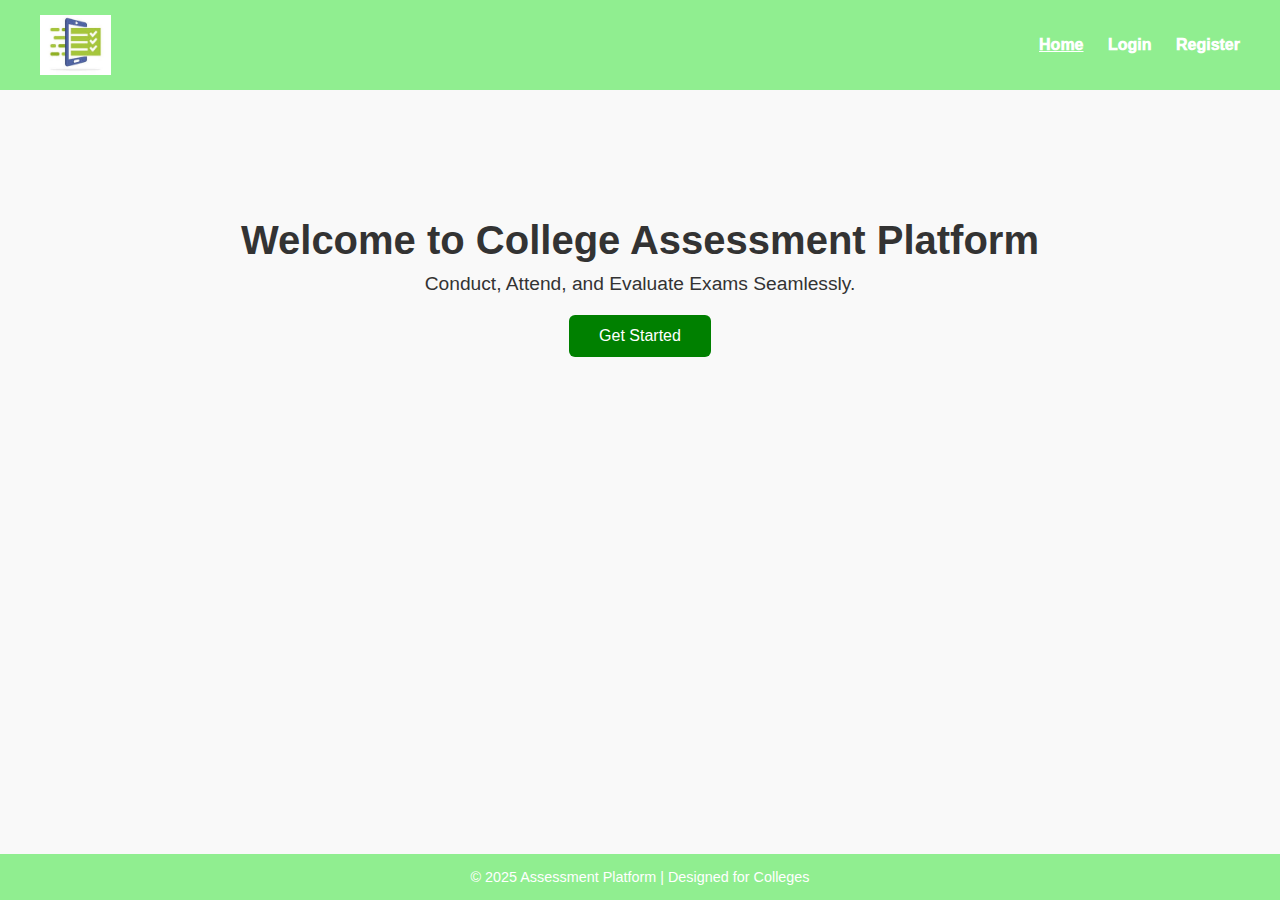
<file: project/index.html>
<!DOCTYPE html>
<html lang="en">
<head>
  <meta charset="UTF-8" />
  <meta name="viewport" content="width=device-width, initial-scale=1.0">
  <title>Assessment Platform | Home</title>
  <link rel="stylesheet" href="css/style.css">
</head>
<body>
  <header class="navbar">
    <img src="logo/download.jpeg" alt="Logo" class="logo">
    <nav>
      <a href="index.html" class="active">Home</a>
      <a href="login.html">Login</a>
      <a href="register.html">Register</a>
    </nav>
  </header>

  <section class="hero">
    <h1>Welcome to College Assessment Platform</h1>
    <p>Conduct, Attend, and Evaluate Exams Seamlessly.</p>
    <button onclick="window.location.href='login.html'">Get Started</button>
  </section>

  <footer>
    <p>© 2025 Assessment Platform | Designed for Colleges</p>
  </footer>
</body>
</html>
</file>
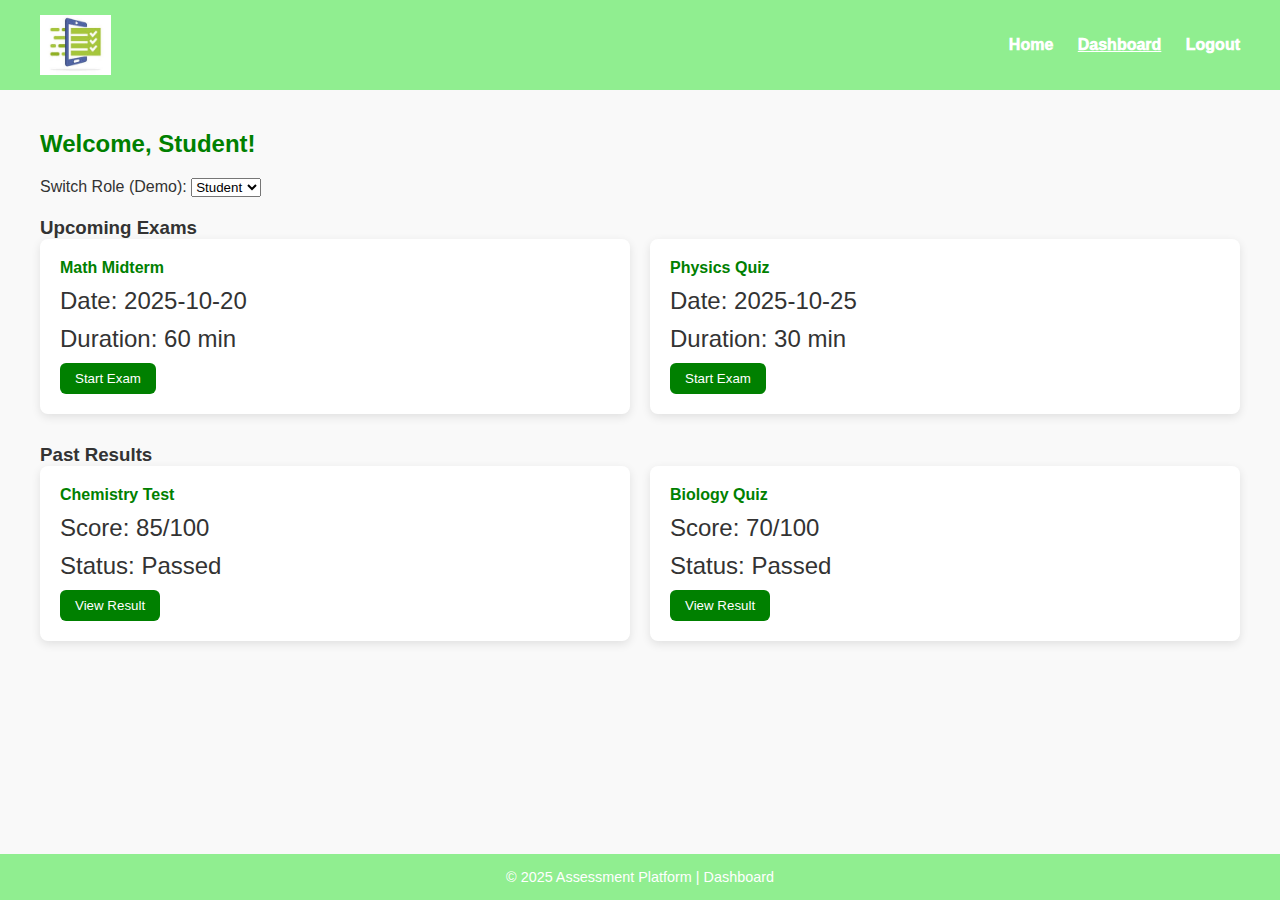
<file: project/dashboard.html>
<!DOCTYPE html>
<html lang="en">
<head>
  <meta charset="UTF-8">
  <meta name="viewport" content="width=device-width, initial-scale=1.0">
  <title>Dashboard | Assessment Platform</title>
  <link rel="stylesheet" href="css/style.css">
</head>
<body>
  <header class="navbar">
    <img src="logo/download.jpeg" alt="Logo" class="logo">
    <nav>
      <a href="index.html">Home</a>
      <a href="dashboard.html" class="active">Dashboard</a>
      <a href="#" id="logoutBtn">Logout</a>
    </nav>
  </header>

  <section class="dashboard">
    <h2 id="welcomeText">Welcome!</h2>

    <div class="role-switch">
      <label for="roleSelect">Switch Role (Demo):</label>
      <select id="roleSelect">
        <option value="student">Student</option>
        <option value="teacher">Teacher</option>
      </select>
    </div>

    <!-- STUDENT VIEW -->
    <div id="studentView" class="view">
      <h3>Upcoming Exams</h3>
      <div class="exam-list" id="upcomingExams"></div>

      <h3>Past Results</h3>
      <div class="exam-list" id="pastResults"></div>
    </div>

    <!-- TEACHER VIEW -->
    <div id="teacherView" class="view hidden">
      <h3>Your Created Exams</h3>
      <div class="exam-list" id="teacherExams"></div>

      <button id="createExamBtn">+ Create New Exam</button>
    </div>
  </section>

  <footer>
    <p>© 2025 Assessment Platform | Dashboard</p>
  </footer>

  <script src="js/main.js"></script>
</body>
</html>
</file>
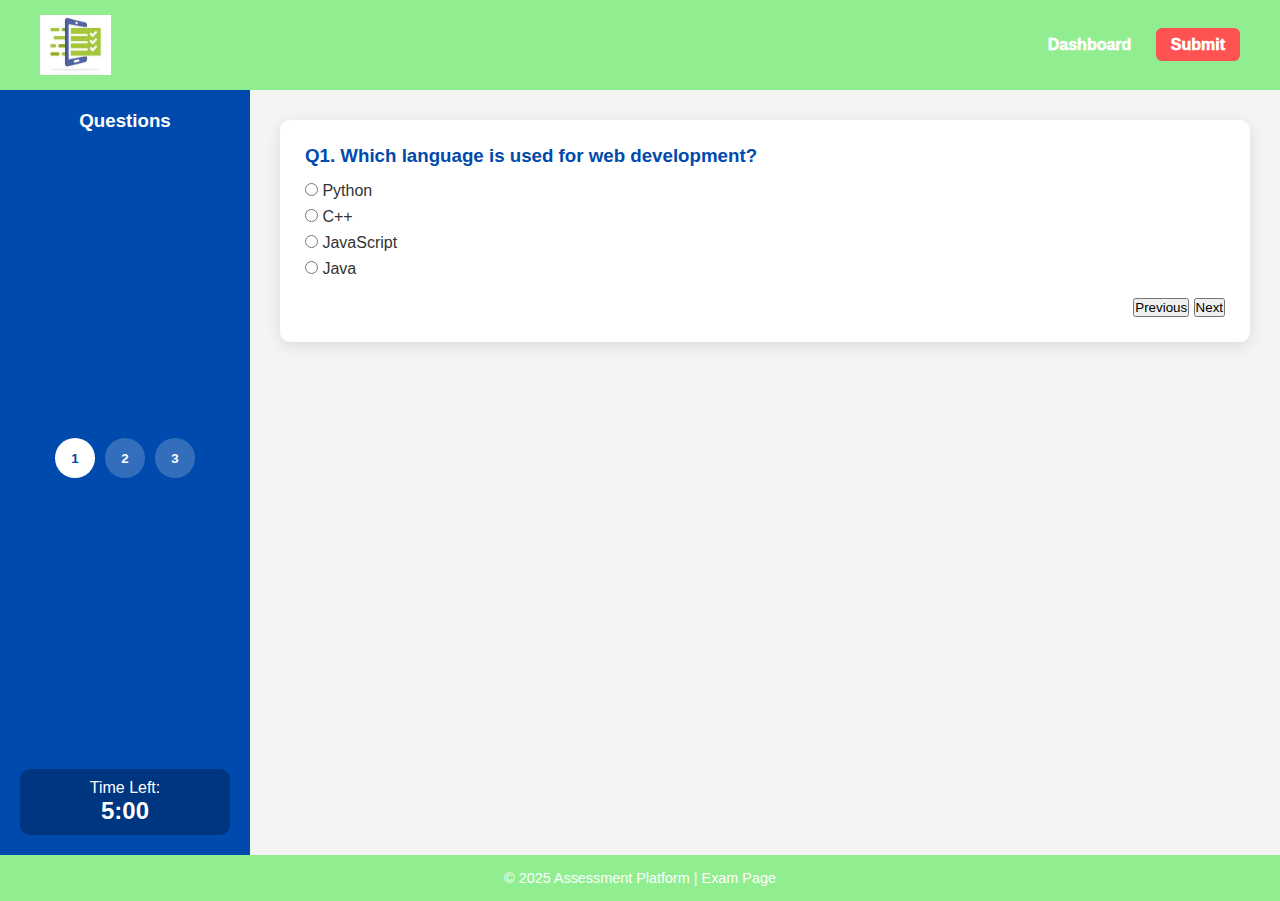
<file: project/exam.html>
<!DOCTYPE html>
<html lang="en">
<head>
  <meta charset="UTF-8">
  <meta name="viewport" content="width=device-width, initial-scale=1.0">
  <title>Exam | Assessment Platform</title>
  <link rel="stylesheet" href="css/style.css">
</head>
<body>
  <header class="navbar">
    <img src="logo/download.jpeg" alt="Logo" class="logo">
    <nav>
      <a href="dashboard.html">Dashboard</a>
      <a href="#" id="submitExamBtn">Submit</a>
    </nav>
  </header>

  <section class="exam-container">
    <aside class="sidebar">
      <h3>Questions</h3>
      <div id="questionList"></div>
      <div class="timer">
        <p>Time Left:</p>
        <h2 id="timer">--:--</h2>
      </div>
    </aside>

    <main class="question-area">
      <div id="questionDisplay"></div>
    </main>
  </section>

  <footer>
    <p>© 2025 Assessment Platform | Exam Page</p>
  </footer>

  <script src="js/main.js"></script>
</body>
</html>
</file>
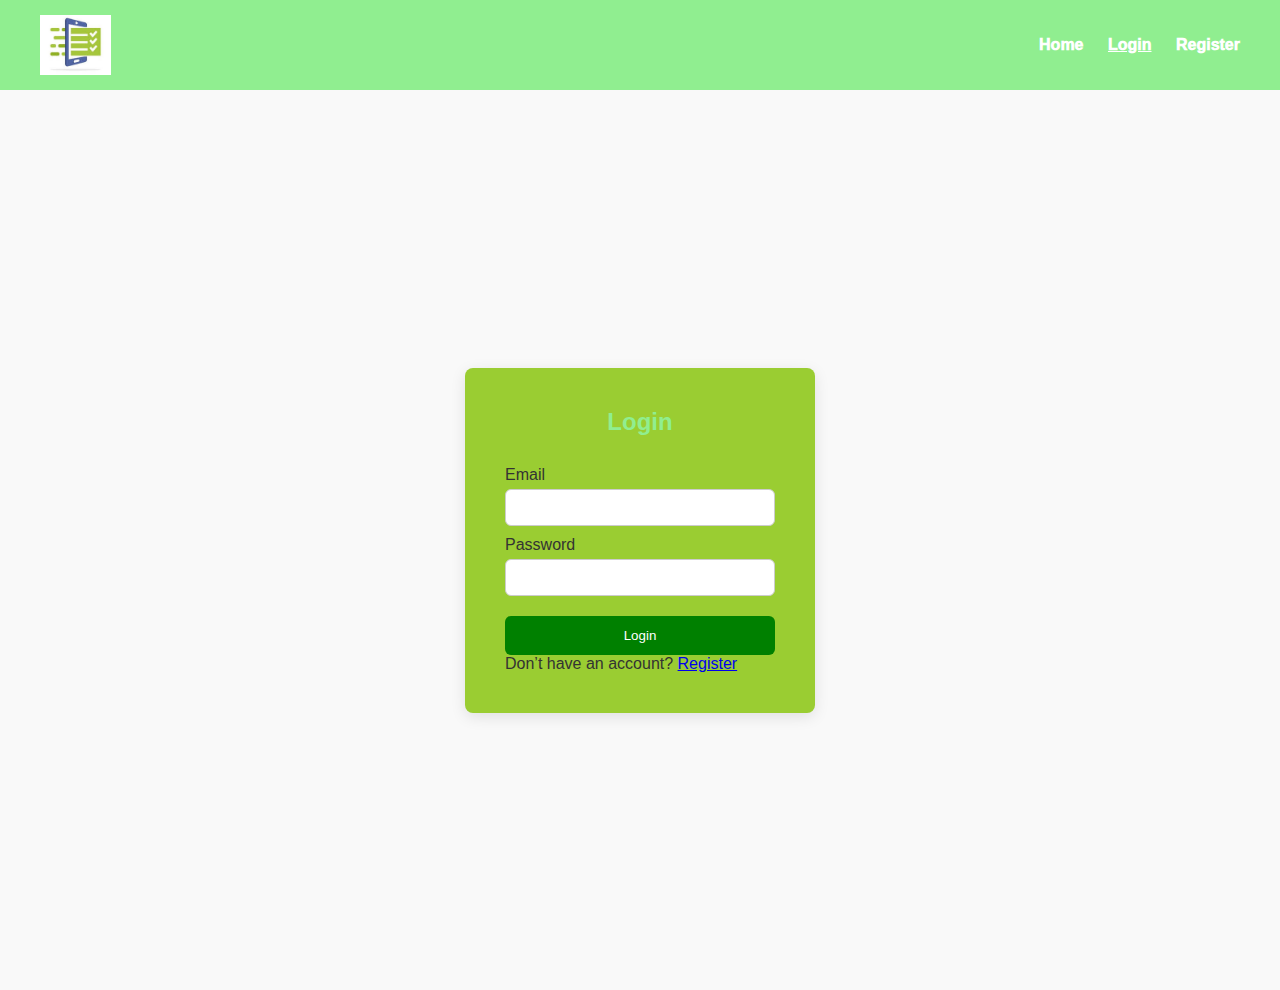
<file: project/login.html>
<!DOCTYPE html>
<html lang="en">
<head>
  <meta charset="UTF-8">
  <meta name="viewport" content="width=device-width, initial-scale=1.0">
  <title>Login | Assessment Platform</title>
  <link rel="stylesheet" href="css/style.css">
</head>
<body>
  <header class="navbar">
    <img src="logo/download.jpeg" alt="Logo" class="logo">
    <nav>
      <a href="index.html">Home</a>
      <a href="login.html" class="active">Login</a>
      <a href="register.html">Register</a>
    </nav>
  </header>

  <section class="form-section">
    <div class="form-container">
      <h2>Login</h2>
      <form id="loginForm">
        <label>Email</label>
        <input type="email" id="email" required>

        <label>Password</label>
        <input type="password" id="password" required>

        <button type="submit">Login</button>
      </form>
      <p>Don’t have an account? <a href="register.html">Register</a></p>
    </div>
  </section>

  <script src="js/main.js"></script>
</body>
</html>
</file>
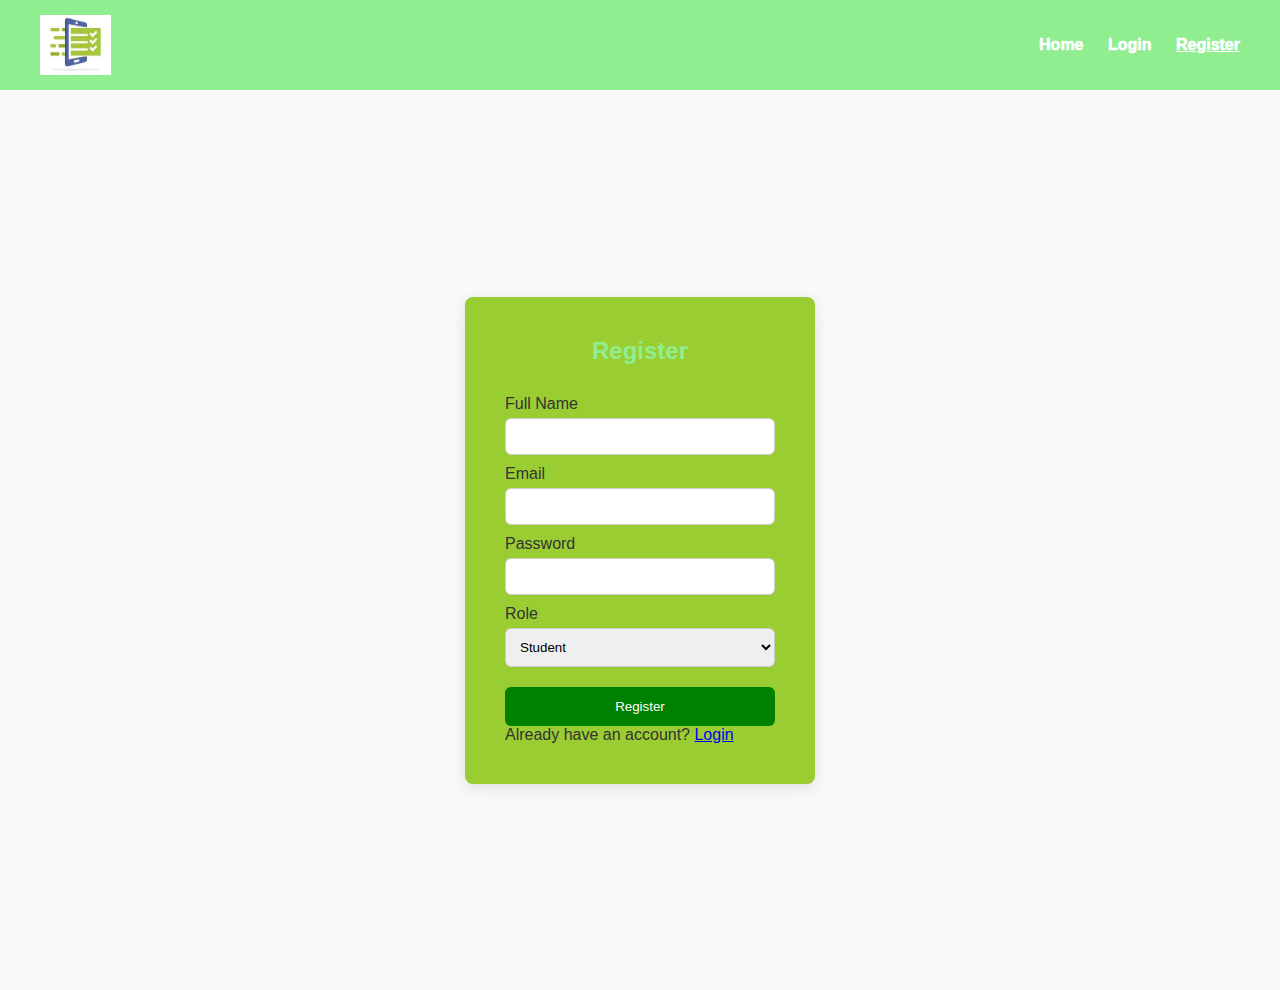
<file: project/register.html>
<!DOCTYPE html>
<html lang="en">
<head>
  <meta charset="UTF-8">
  <meta name="viewport" content="width=device-width, initial-scale=1.0">
  <title>Register | Assessment Platform</title>
  <link rel="stylesheet" href="css/style.css">
</head>
<body>
  <header class="navbar">
    <img src="logo/download.jpeg" alt="Logo" class="logo">
    <nav>
      <a href="index.html">Home</a>
      <a href="login.html">Login</a>
      <a href="register.html" class="active">Register</a>
    </nav>
  </header>

  <section class="form-section">
    <div class="form-container">
      <h2>Register</h2>
      <form id="registerForm">
        <label>Full Name</label>
        <input type="text" id="name" required>

        <label>Email</label>
        <input type="email" id="email" required>

        <label>Password</label>
        <input type="password" id="password" required>

        <label>Role</label>
        <select id="role">
          <option value="student">Student</option>
          <option value="teacher">Teacher</option>
        </select>

        <button type="submit">Register</button>
      </form>
      <p>Already have an account? <a href="login.html">Login</a></p>
    </div>
  </section>

  <script src="js/main.js"></script>
</body>
</html>
</file>
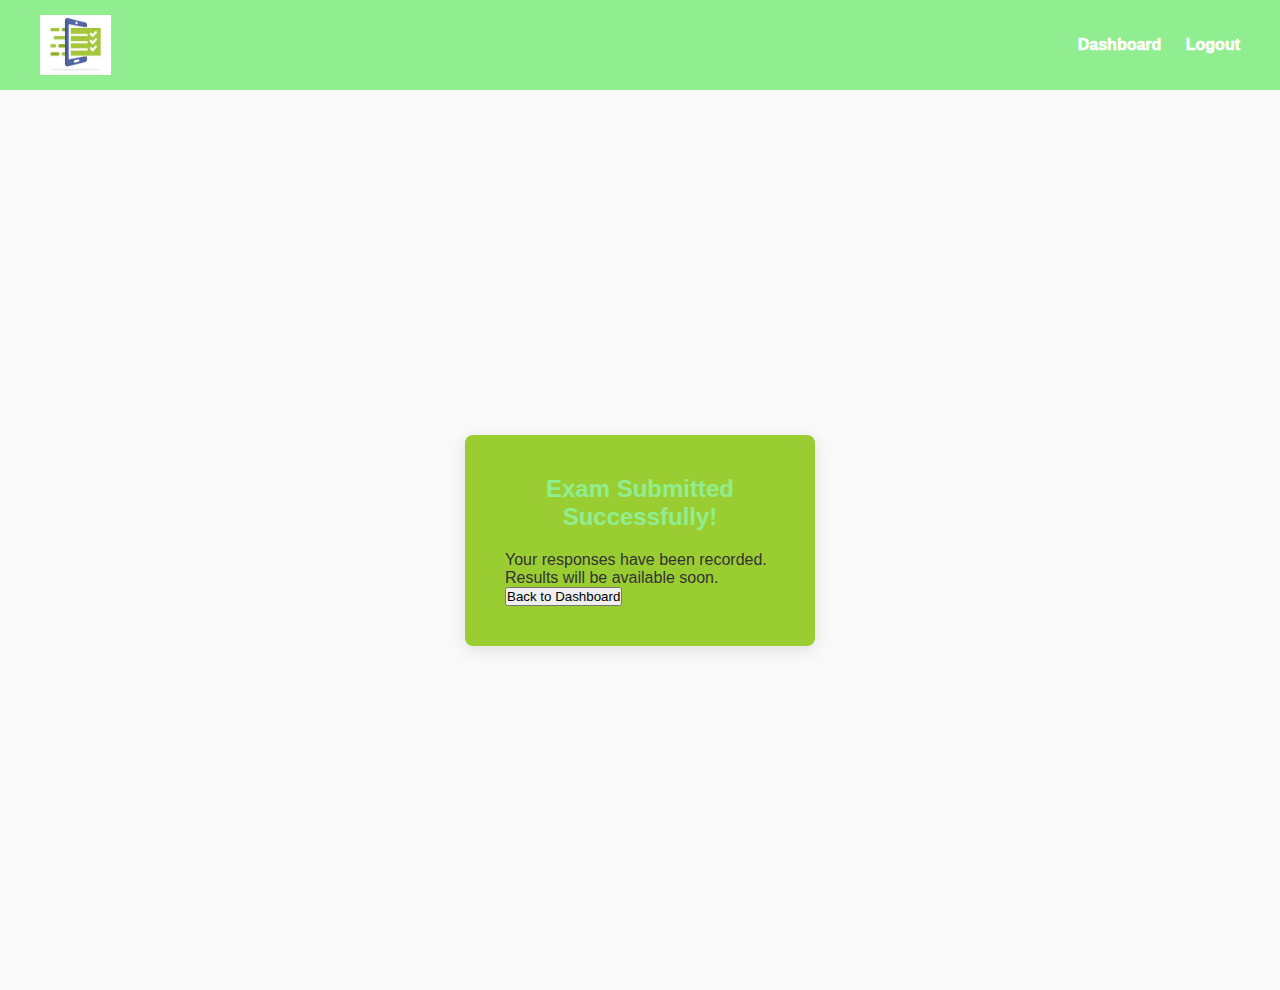
<file: project/result.html>
<!DOCTYPE html>
<html lang="en">
<head>
  <meta charset="UTF-8">
  <meta name="viewport" content="width=device-width, initial-scale=1.0">
  <title>Result | Assessment Platform</title>
  <link rel="stylesheet" href="css/style.css">
</head>
<body>
  <header class="navbar">
    <img src="logo/download.jpeg" alt="Logo" class="logo">
    <nav>
      <a href="dashboard.html">Dashboard</a>
      <a href="index.html">Logout</a>
    </nav>
  </header>

  <section class="form-section">
    <div class="form-container">
      <h2>Exam Submitted Successfully!</h2>
      <p>Your responses have been recorded.</p>
      <p>Results will be available soon.</p>
      <button onclick="window.location.href='dashboard.html'">Back to Dashboard</button>
    </div>
  </section>
</body>
</html>
</file>
<file: project/css/style.css>
* {
  margin: 0;
  padding: 0;
  box-sizing: border-box;
  font-family: "Poppins", sans-serif;
}

body {
  background: #f9f9f9;
  color: #333;
  min-height: 100vh;
  display: flex;
  flex-direction: column;
  background: linear-gradient(135deg);

}

/* NAVBAR */
.navbar {
  display: flex;
  justify-content: space-between;
  align-items: center;
  background:lightgreen;
  color: white;
  padding: 15px 40px;
}

.navbar .logo {
  height: 60px;
}

.navbar nav a {
  color: white;
  margin-left: 20px;
  text-decoration: none;
  font-weight: 1000;
}

.navbar nav a.active, .navbar nav a:hover {
  text-decoration: underline;
}

/* HERO */
.hero {
  text-align: center;
  margin-top: 10%;
}

.hero h1 {
  font-size: 2.5em;
  margin-bottom: 10px;
}

.hero p {
  font-size: 1.2em;
  margin-bottom: 20px;
}

.hero button {
  background: green;
  color: white;
  border: none;
  padding: 12px 30px;
  border-radius: 6px;
  font-size: 1em;
  cursor: pointer;
}

.hero button:hover {
  background: green;
}

/* FOOTER */
footer {
  margin-top: auto;
  background: lightgreen;
  color: white;
  text-align: center;
  padding: 15px 0;
  font-size: 0.9em;
}

.form-section {
  display: flex;
  justify-content: center;
  align-items: center;
  height: 100vh;
}

.form-container {
  background: yellowgreen;
  padding: 40px;
  width: 350px;
  border-radius: 8px;
  box-shadow: 0 4px 15px rgba(0,0,0,0.1);
}

.form-container h2 {
  text-align: center;
  margin-bottom: 20px;
  color: lightgreen;
}

form {
  display: flex;
  flex-direction: column;
}

form label {
  margin: 10px 0 5px;
  font-weight: 500;
}

form input, form select {
  padding: 10px;
  border: 1px solid #ccc;
  border-radius: 6px;
}

form button {
  margin-top: 20px;
  padding: 12px;
  background: green;
  color: white;
  border: none;
  border-radius: 6px;
  cursor: pointer;
}

form button:hover {
  background: #32aa2d;
}
.dashboard {
  padding: 40px;
}

/*DASHBOARD*/
.dashboard h2 {
  color: green;
  margin-bottom: 20px;
}

.role-switch {
  margin-bottom: 20px;
}

.exam-list {
  display: grid;
  grid-template-columns: repeat(auto-fit, minmax(250px, 1fr));
  gap: 20px;
  margin-bottom: 30px;
}

.exam-card {
  background: white;
  border-radius: 8px;
  box-shadow: 0 3px 10px rgba(0,0,0,0.1);
  padding: 20px;
  transition: 0.3s;
}

.exam-card:hover {
  transform: translateY(-3px);
}

.exam-card h4 {
  margin-bottom: 10px;
  color: green;
}

.exam-card p {
  font-size: 1.5em;
  margin-bottom: 10px;
}

.exam-card button {
  background: green;
  color: white;
  border: none;
  padding: 8px 15px;
  border-radius: 6px;
  cursor: pointer;
}

.exam-card button:hover {
  background: green;
}

.hidden {
  display: none;
}

.exam-container {
  display: flex;
  min-height: 85vh;
}

/* Sidebar */
.sidebar {
  width: 250px;
  background: #004aad;
  color: white;
  padding: 20px;
  display: flex;
  flex-direction: column;
  justify-content: space-between;
}

.sidebar h3 {
  text-align: center;
  margin-bottom: 15px;
}

#questionList {
  display: flex;
  flex-wrap: wrap;
  gap: 10px;
  justify-content: center;
}

.q-btn {
  width: 40px;
  height: 40px;
  border-radius: 50%;
  border: none;
  cursor: pointer;
  background: #ffffff33;
  color: white;
  font-weight: bold;
}

.q-btn.active {
  background: #fff;
  color: #004aad;
}

.q-btn.answered {
  background: #00c853;
  color: white;
}

.timer {
  text-align: center;
  background: #003580;
  border-radius: 10px;
  padding: 10px;
}

/* Main question area */
.question-area {
  flex: 1;
  background: #f4f4f4;
  padding: 30px;
}

.question-card {
  background: white;
  padding: 25px;
  border-radius: 10px;
  box-shadow: 0 4px 15px rgba(0,0,0,0.1);
}

.question-card h3 {
  margin-bottom: 15px;
  color: #004aad;
}

.options label {
  display: block;
  margin: 8px 0;
  cursor: pointer;
}

textarea {
  width: 100%;
  height: 80px;
  margin-top: 10px;
  padding: 10px;
  border-radius: 6px;
  border: 1px solid #ccc;
  resize: none;
}

#submitExamBtn {
  background: #ff5252;
  color: white;
  padding: 8px 15px;
  border-radius: 6px;
  text-decoration: none;
}

#submitExamBtn:hover {
  background: #d32f2f;
}
</file>
